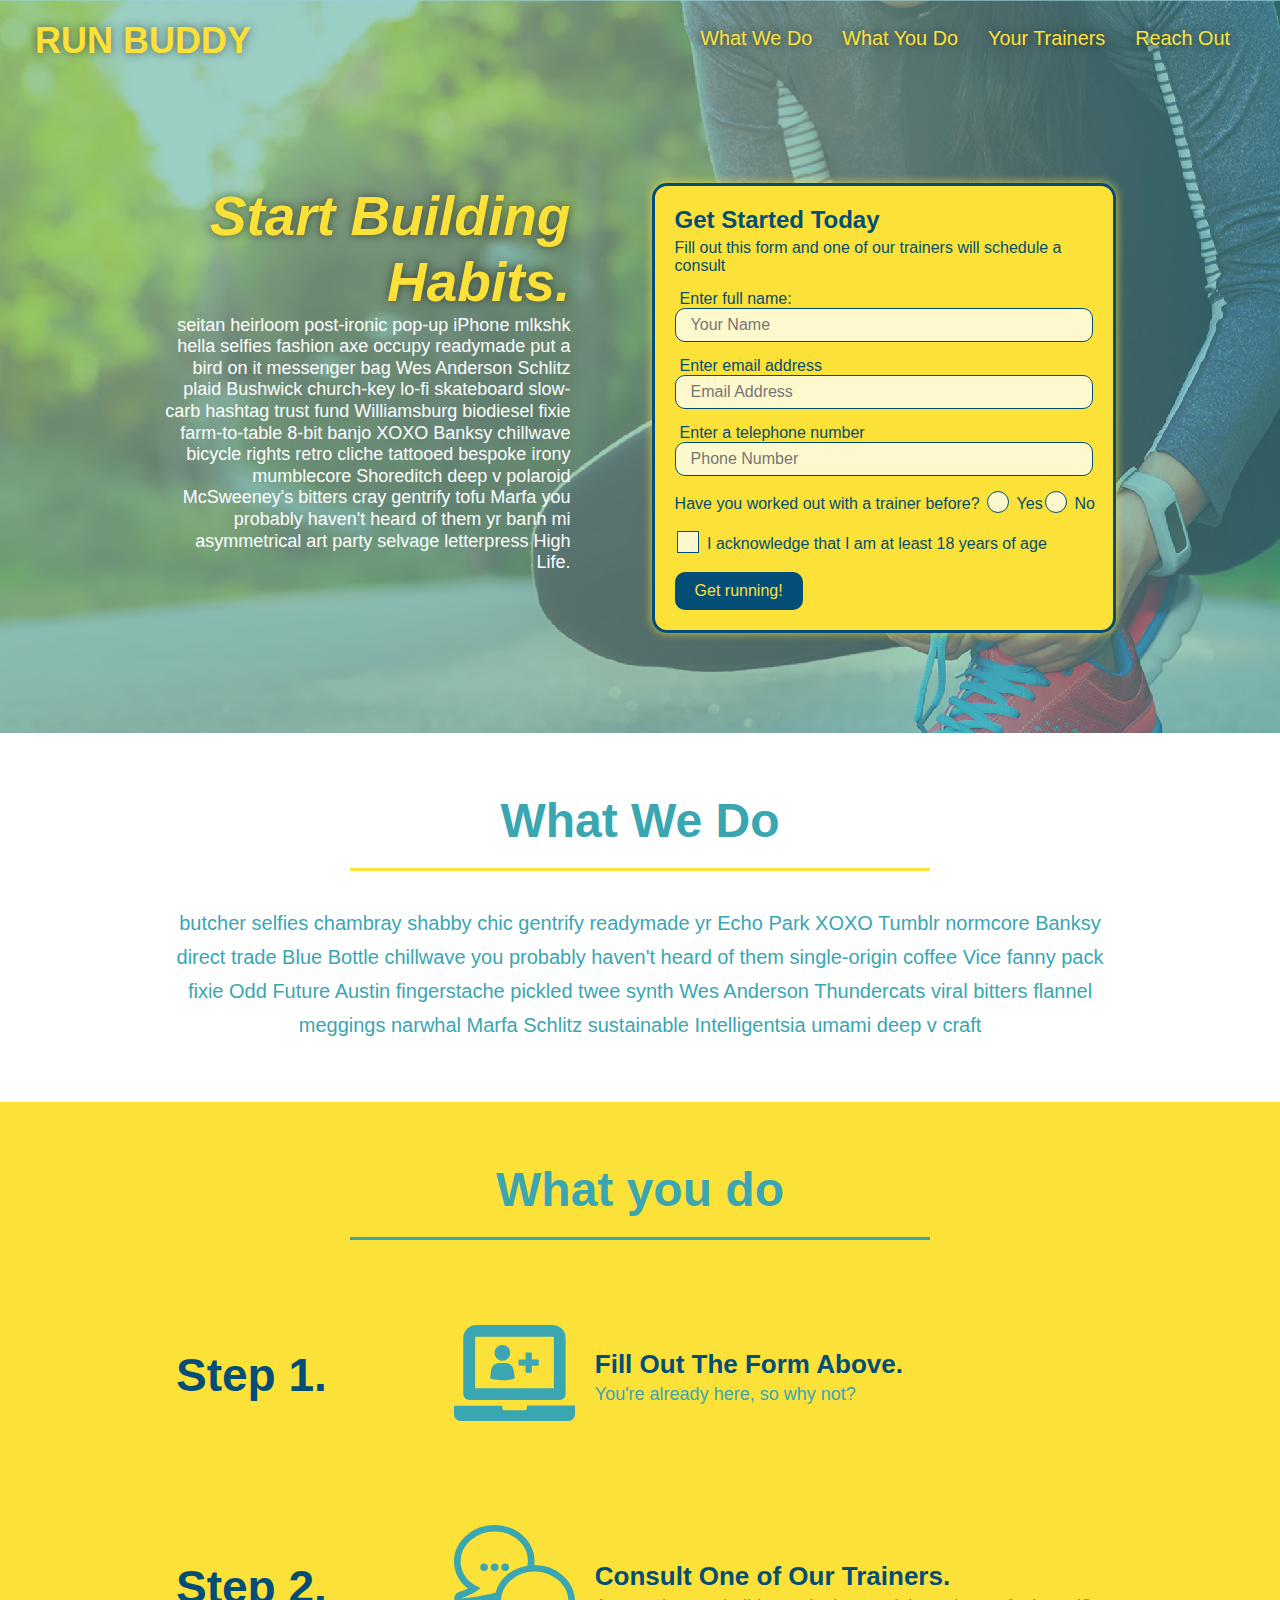
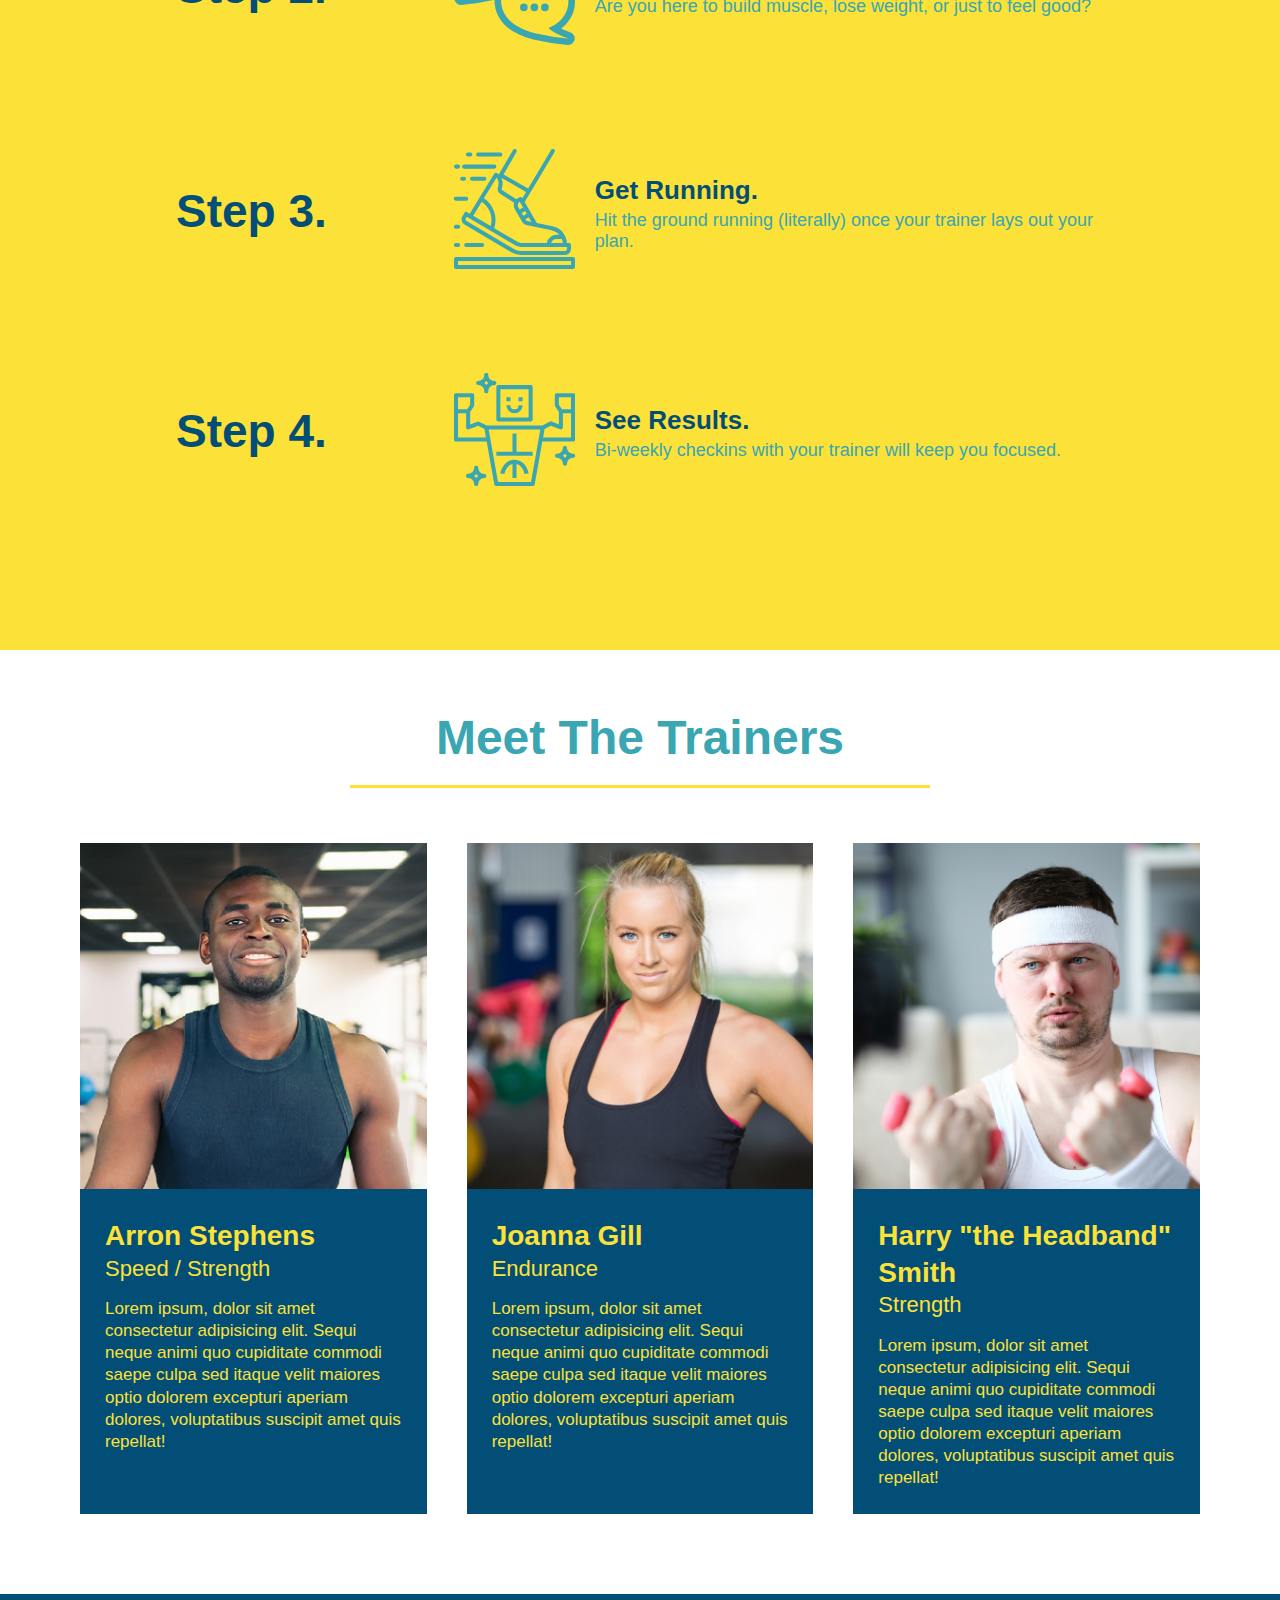
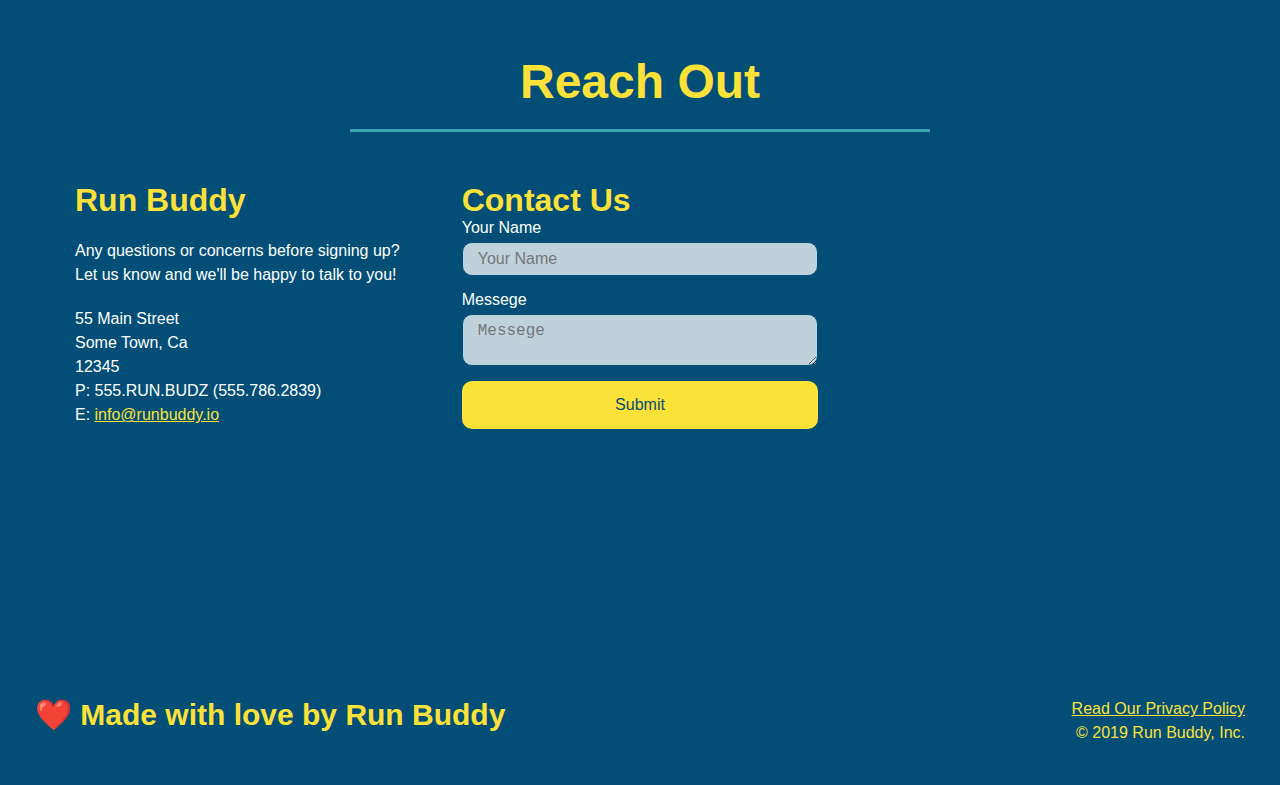
<file: index.html>
<!DOCTYPE html>
<html lang="en">
    <head>
      <meta name="viewport" content="width=device-width" initial-scale="1.0"/>
        <link rel="stylesheet" href="./assets/css/style.css" />
          <meta charset="UTF-8"/>
          <title>Run Buddy</title>
    </head>
    <body>
        <!--navigation-->
        <header>
           <h1>
               <a href="/">RUN BUDDY</a>
          </h1>
           <nav>
               <!--Unordered list element-->
             <ul>
               <!--List item element-->
               <li>
                   <!--anchor element-->
                   <a href="#what-we-do">What We Do</a>
               </li>
               <li>
                   <a href="#what-you-do">What You Do</a>
               </li>
               <li>
                   <a href="#your-trainers">Your Trainers</a>
               </li>
               <li>
                   <a href="#reach-out">Reach Out</a>
               </li>
            </ul>
           </nav>
        </header>

        <!--hero/jumbotron-->
        
        <section class="hero">

           <div class="hero-cta">
             <h2>Start Building Habits.</h2>
             <p>
              seitan heirloom post-ironic pop-up iPhone mlkshk hella selfies fashion axe occupy readymade put a bird on it messenger bag Wes Anderson Schlitz plaid Bushwick church-key lo-fi skateboard slow-carb hashtag trust fund Williamsburg biodiesel fixie farm-to-table 8-bit banjo XOXO Banksy chillwave bicycle rights retro cliche tattooed bespoke irony mumblecore Shoreditch deep v polaroid McSweeney's bitters cray gentrify tofu Marfa you probably haven't heard of them yr banh mi asymmetrical art party selvage letterpress High Life.
             </p>
           </div>

            <div class="hero-form">
                <h3>Get Started Today</h3>
                <p>Fill out this form and one of our trainers will schedule a consult</p>
           <!-- Add form element -->
            <form>
              <label for="name">Enter full name:</label>
              <input type="text" placeholder="Your Name" name="name" id="name" class="form-input">
              <label for="email">Enter email address</label>
              <input type="email" placeholder="Email Address" email="email" id="email" class="form-input">
              <label for="phone">Enter a telephone number</label>
              <input type="tel" placeholder="Phone Number" phone="phone" id="phone" class="form-input">
              <p>
                  Have you worked out with a trainer before?
                    <span class="radio-wrapper">
                      <input type="radio" name="trainer-confirm" id="trainer-yes"/>
                      <label for="trainer-yes">Yes</label>
                    </span>
                    <span class="radio-wrapper">
                      <input type="radio" name="trainer-confirm" id="trainer-no"/>
                      <label for="trainer-no">No</label>
                    </span>
              </p>
              <p>
                <span class="checkbox-wrapper">
                  
                  <input type="checkbox" name="age-confirm" id="checkbox"/>
                  <label for="checkbox">
                    I acknowledge that I am at least 18 years of age
                  </label>
                </span>
              </p>
              <button type="submit">
                  Get running!
              </button>
            </form>
           </div>
        </section>
        <!--end hero-->

        <!-- "what we do" section-->
        <section id="what-we-do" class="intro">
          
          <div class="flex-row">
           <h2 class="section-title primary-border">What We Do</h2>
         </div>

         <div class="flex-row">
           <p>
            butcher selfies chambray shabby chic gentrify readymade yr Echo Park XOXO Tumblr normcore Banksy direct trade Blue Bottle chillwave you probably haven't heard of them single-origin coffee Vice fanny pack fixie Odd Future Austin fingerstache pickled twee synth Wes Anderson Thundercats viral bitters flannel meggings narwhal Marfa Schlitz sustainable Intelligentsia umami deep v craft
           </p>
          </div>

        </section>

        <!--"what you do"-->
        <section id="what-you-do" class="steps">

          <div class="flex-row">
            <h2 class="section-title secondary-border">What you do</h2>
          </div>

            <div class="step"> 
               <h3>Step 1. </h3>
               <div class="step-info">
                 <div class="step-img">
                    <img src="./assets/css/images/step-1.svg" alt="" />
                 </div>
                 <div class="step-text">
                    <h4> Fill Out The Form Above.</h4>
                    <p>You're already here, so why not?</p>
                  </div>
               </div>  
            </div>

            <div class="step">
                <h3>Step 2. </h3>
                <div class="step-info">
                  <div class="step-img">
                    <img src="./assets/css/images/step-2.svg" alt=""/>
                  </div>  
                  <div class="step-text">
                    <h4>Consult One of Our Trainers.</h4>
                    <p>Are you here to build muscle, lose weight, or just to feel good?</p>
                  </div>  
                </div>  
            </div>

            <div class="step">      
                <h3>Step 3. </h3>
                <div class="step-info">
                  <div class="step-img">
                    <img src="./assets/css/images/step-3.svg" alt=""/>
                  </div>  
                  <div class="step-text">
                      <h4>Get Running.</h4>
                      <p>Hit the ground running (literally) once your trainer lays out your plan.</p>
                  </div>   
                </div>   
            </div>

            <div class="step">
                <h3>Step 4. </h3>
                <div class="step-info">
                  <div class="step-img">
                    <img src="./assets/css/images/step-4.svg" alt="">
                  </div> 
                  <div class="step-text">
                      <h4>See Results.</h4>
                      <p>Bi-weekly checkins with your trainer will keep you focused.</p>
                  </div>  
                </div>    
            </div>
        </section>

        <!--"meet the trainers"-->

        <!--first trainer-->
        <section id="your-trainers" >

         <div class="flex-row">
            <h2 class="section-title primary-border">Meet The Trainers</h2>
         </div>
        <div class="trainers">
            <article class="trainer">
                <img src="./assets/css/images/trainer-1.jpg" alt="Arron Stephens in his workout clothes, ready to pump iron"/>
                <div class="trainer-bio">
                   <h3 class="trainer-name">Arron Stephens</h3>
                   <h4 class="trainer-role">Speed / Strength</h4>
                   <p>
                    Lorem ipsum, dolor sit amet consectetur adipisicing elit. Sequi neque animi quo cupiditate commodi saepe culpa sed
                    itaque velit maiores optio dolorem excepturi aperiam dolores, voluptatibus suscipit amet quis repellat!
                   </p>
                </div>
            </article>

            <!--second trainer-->
            <article class="trainer">
              <img src="./assets/css/images/trainer-2.jpg" alt="Joanna Gill cooling off after a workout" />
                <div class="trainer-bio ">
                  <h3 class="trainer-name">Joanna Gill</h3>
                  <h4 class="trainer-role">Endurance</h4>
                  <p>
                    Lorem ipsum, dolor sit amet consectetur adipisicing elit. Sequi neque animi quo cupiditate commodi saepe culpa sed
                    itaque velit maiores optio dolorem excepturi aperiam dolores, voluptatibus suscipit amet quis repellat!
                  </p>
                </div>
                
              </article>
              
              <!-- third trainer bio -->
              <article class="trainer">
                <img src="./assets/css/images/trainer-3.jpg" alt="Harry Smith wearing a headband and lifting comically small pink weights" />
                <div class="trainer-bio">
                  <h3 class="trainer-name">Harry "the Headband" Smith</h3>
                  <h4 class="trainer-role">Strength</h4>
                  <p>
                    Lorem ipsum, dolor sit amet consectetur adipisicing elit. Sequi neque animi quo cupiditate commodi saepe culpa sed
                    itaque velit maiores optio dolorem excepturi aperiam dolores, voluptatibus suscipit amet quis repellat!
                  </p>
                </div>
              </article>
         </div>    
        </section>

        <!--"reach out"-->
        <section id="reach-out" class="contact">

    
          <div class="flex-row">
            <h2 class="section-title secondary-border">
              Reach Out
            </h2>
          </div>

          <div class="contact-info">
            <div>
                <h3>Run Buddy</h3>
                <p>
                  Any questions or concerns before signing up? 
                  <br />
                  Let us know and we'll be happy to talk to you!
                </p>
                
                <address>
                  55 Main Street <br/>
                  Some Town, Ca <br/>
                  12345<br/>
                  P: 555.RUN.BUDZ (555.786.2839)<br/>
                  E: <a href="mailto:info@runbuddy.io">info@runbuddy.io</a>
                </address>
            </div>
            
            
              <div class="contact-form">
                <h3>Contact Us</h3>
                <form>
                  <label for="contact-name">Your Name</label>
                  <input type="text" id="contact-name" placeholder="Your Name"/>

                  <label for="contact-message">Messege</label>
                  <textarea id="contact-message" placeholder="Messege"></textarea>

                  <button type="submit">Submit</button>
                </form>
              </div>
              
                 <iframe src="https://www.google.com/maps/embed?pb=!1m18!1m12!1m3!1d2977.586533950038!2d-87.72953384953897!3d41.72944007913231!2m3!1f0!2f0!3f0!3m2!1i1024!2i768!4f13.1!3m3!1m2!1s0x880e3a9ae5f31e8f%3A0x6bc4204a7c9e4198!2sS%20Main%20St%2C%20Hometown%2C%20IL%2060456!5e0!3m2!1sen!2sus!4v1646003477146!5m2!1sen!2sus" 
                 frameborder="0" style="border: 0" allowfullscreen>
                 </iframe>
              
                 
               
        
          </div>
        </section>

        <!--footer-->
        <footer>
            <h2> ❤️ Made with love by Run Buddy</h2>
              <div>
                <a href="./privacy-policy.html">Read Our Privacy Policy</a><br />
                &copy; 2019 Run Buddy, Inc.
              </div>
        </footer>

    
    </body>
</html>
</file>
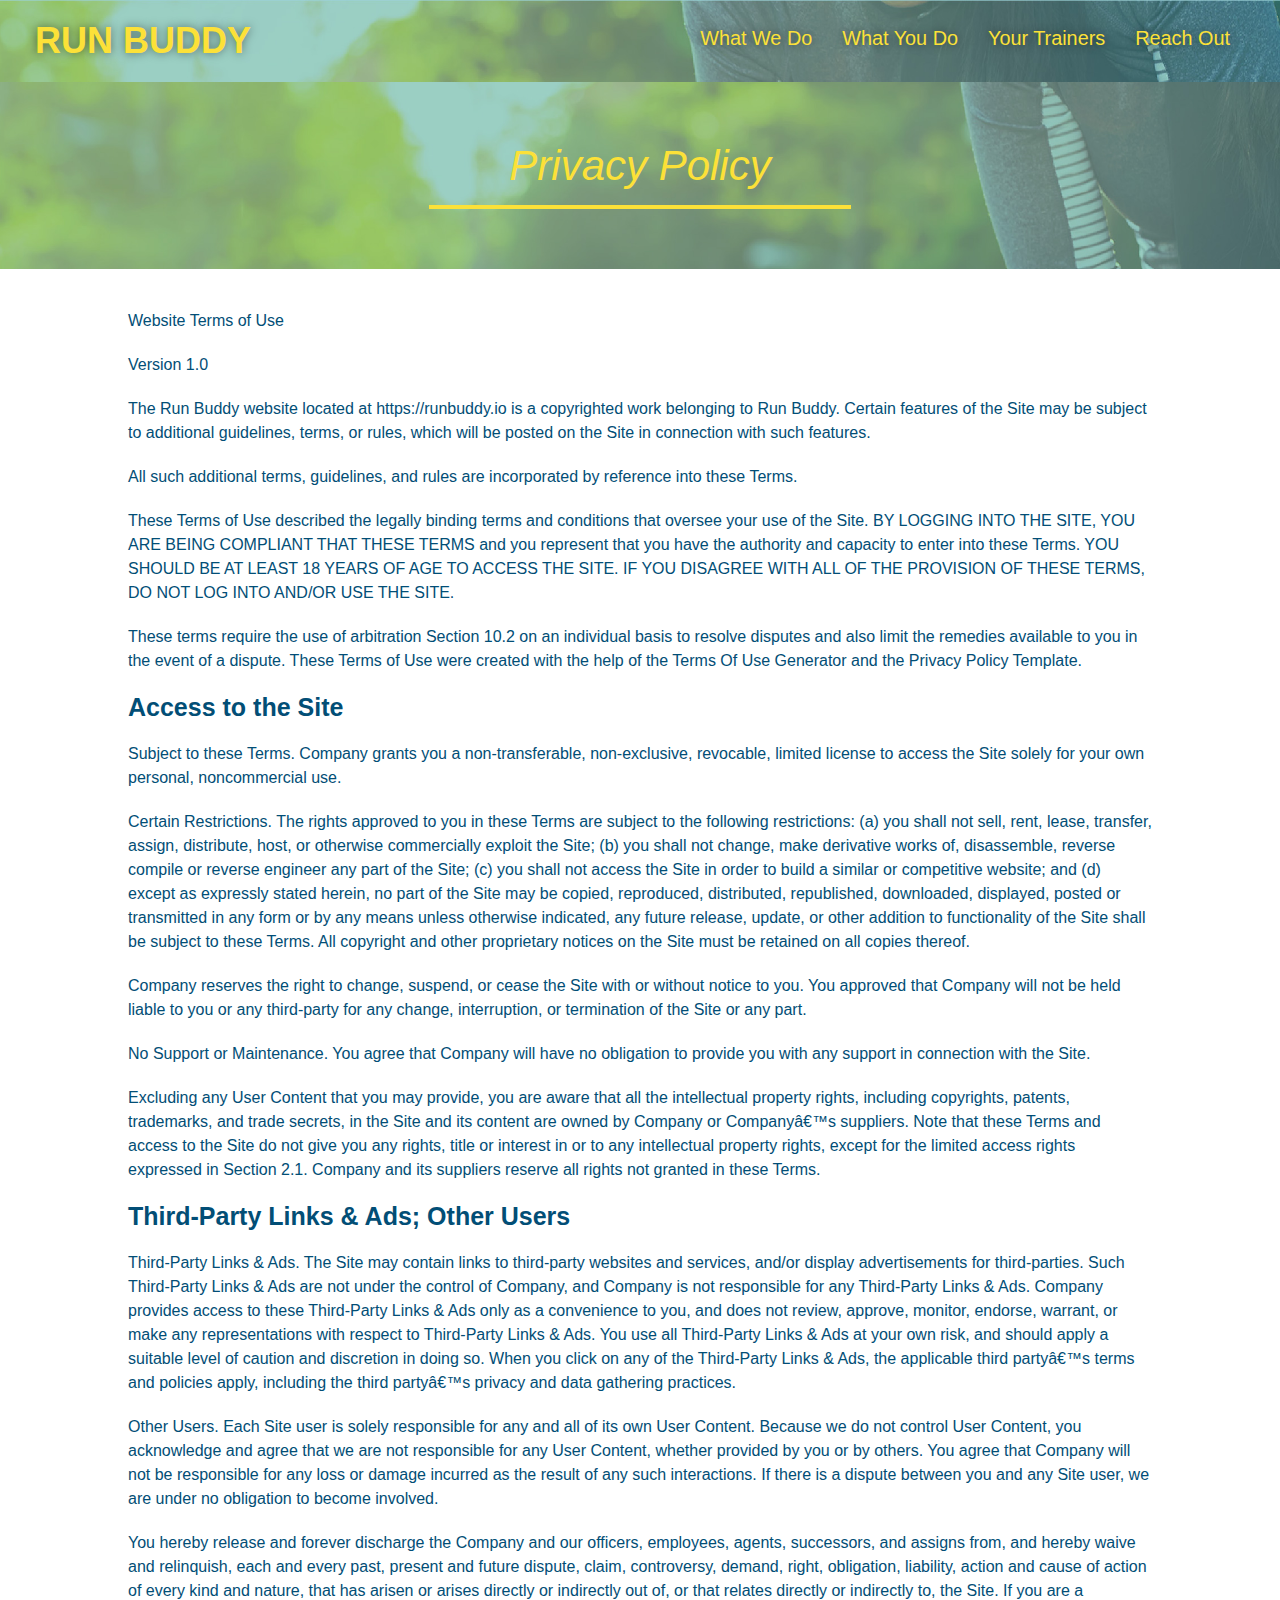
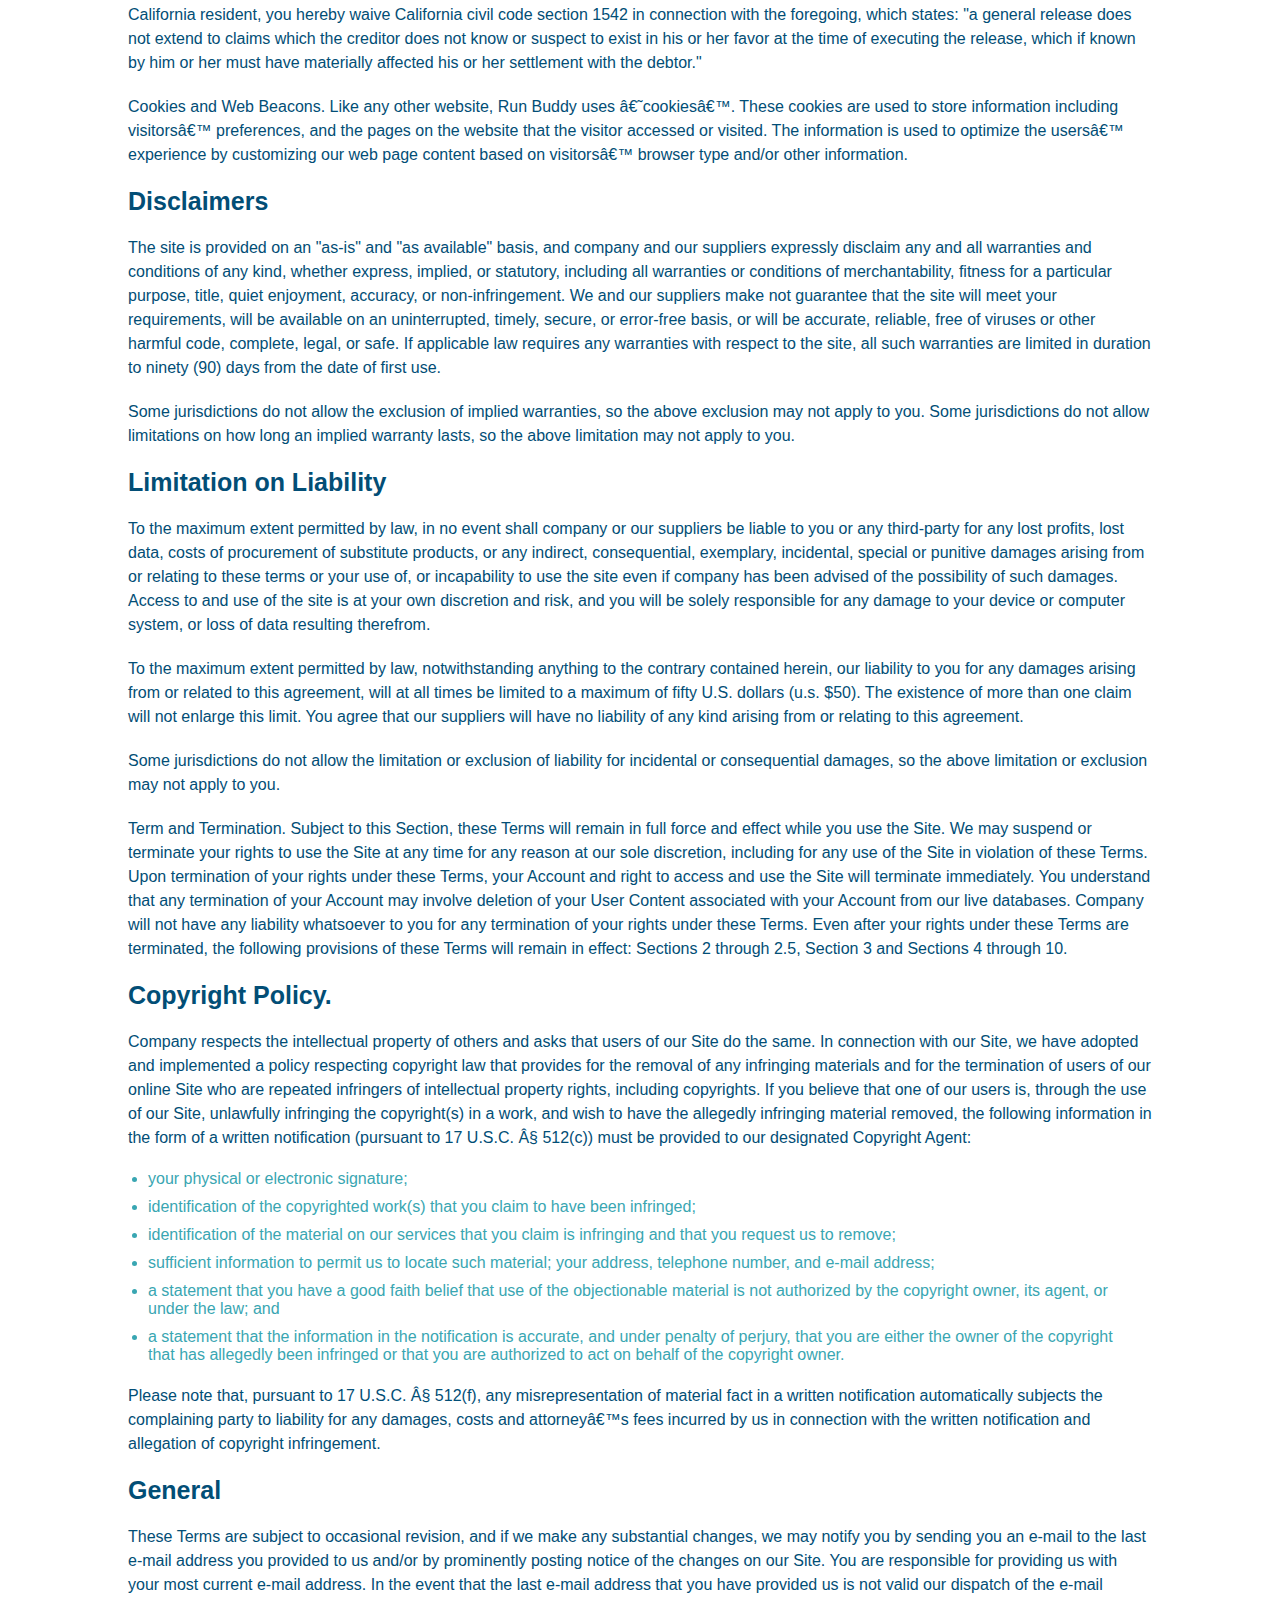
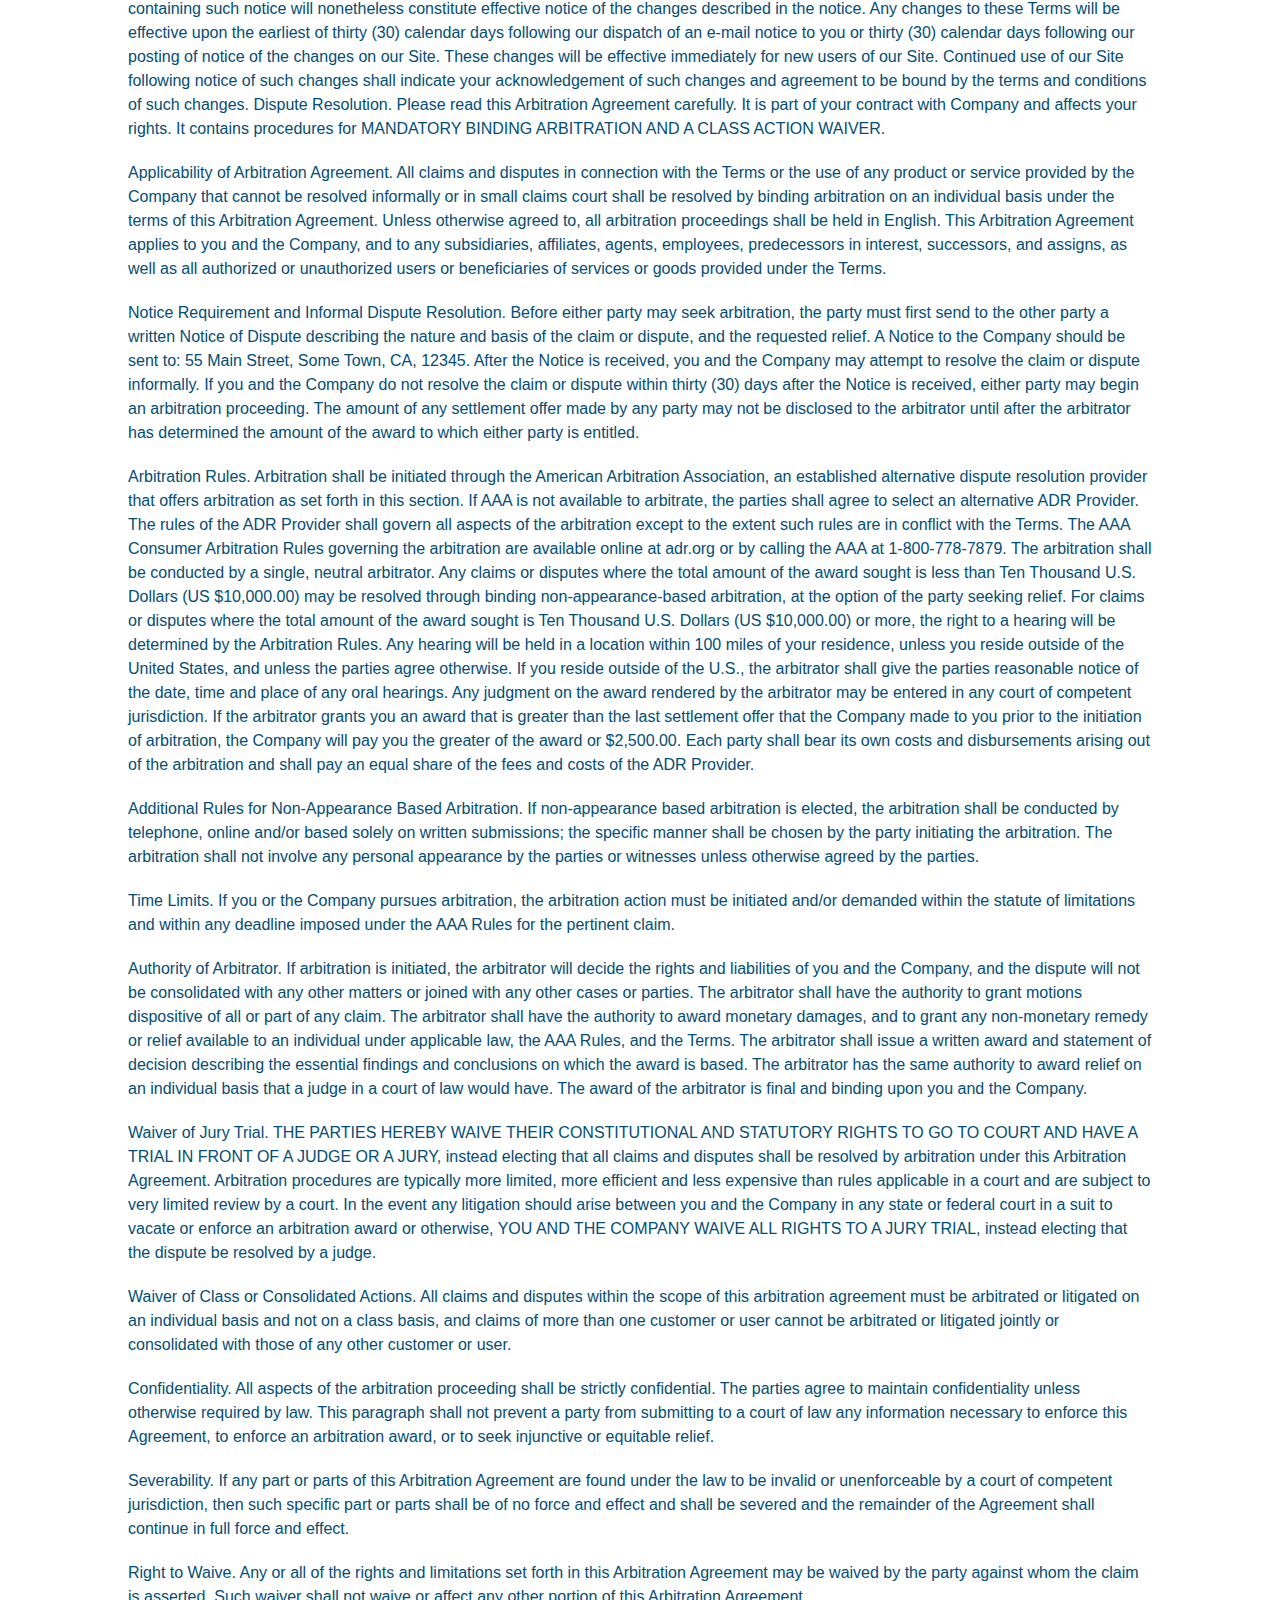
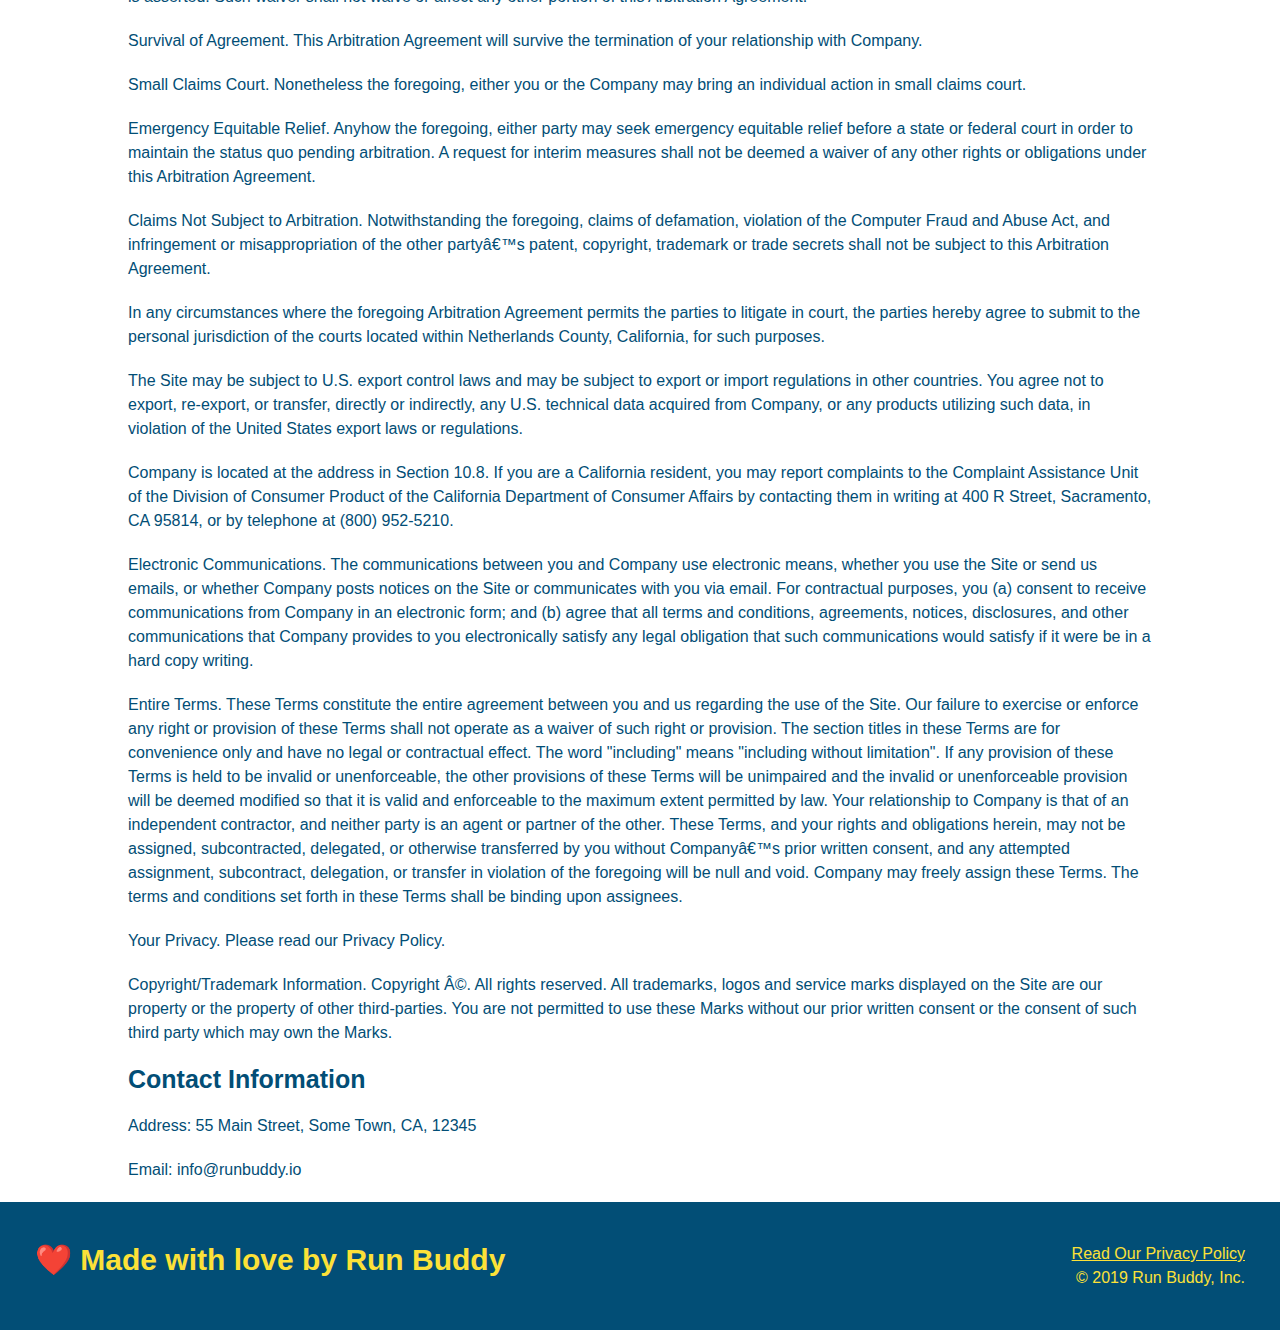
<file: privacy-policy.html>
<!DOCTYPE html>
<html lang="en">
    <head>
      <meta name="viewport" content="width=device-width" initial-scale="1.0" charset="UTF-8"/>
        <link rel="stylesheet" href="./assets/css/style.css"/>
        <link rel="stylesheet" href="./assets/css/secondary-styles.css"/>
        <title>Privacy Policy - Run Buddy</title>
    </head>
    <body>
        <header>
            <h1>
                <a href="/">RUN BUDDY</a>
           </h1>
            <nav>
                <!--Unordered list element-->
              <ul>
                <!--List item element-->
                <li>
                    <!--anchor element-->
                    <a href="./index.html#what-we-do">What We Do</a>
                </li>
                <li>
                    <a href="./index.html#what-you-do">What You Do</a>
                </li>
                <li>
                    <a href="./index.html#your-trainers">Your Trainers</a>
                </li>
                <li>
                    <a href="./index.html#reach-out">Reach Out</a>
                </li>
             </ul>
            </nav>
         </header>
         <section class="hero">
             <h2 class="page-title">
                 Privacy Policy
             </h2>
         </section>
         <article class="secondary-content">
            <p>
                Website Terms of Use
              </p>
        
              <p>
                Version 1.0
              </p>
        
              <p>
                The Run Buddy website located at https://runbuddy.io is a copyrighted work belonging to Run Buddy. Certain
                features of the Site may be subject to additional guidelines, terms, or rules, which will be posted on the Site
                in connection with such features.
              </p>
        
              <p>
                All such additional terms, guidelines, and rules are incorporated by reference into these Terms.
              </p>
        
              <p>
                These Terms of Use described the legally binding terms and conditions that oversee your use of the Site. BY
                LOGGING INTO THE SITE, YOU ARE BEING COMPLIANT THAT THESE TERMS and you represent that you have the authority
                and capacity to enter into these Terms. YOU SHOULD BE AT LEAST 18 YEARS OF AGE TO ACCESS THE SITE. IF YOU
                DISAGREE WITH ALL OF THE PROVISION OF THESE TERMS, DO NOT LOG INTO AND/OR USE THE SITE.
              </p>
        
              <p>
                These terms require the use of arbitration Section 10.2 on an individual basis to resolve disputes and also
                limit the remedies available to you in the event of a dispute. These Terms of Use were created with the help of
                the Terms Of Use Generator and the Privacy Policy Template.
              </p>
        
              <h3>
                Access to the Site
              </h3>
        
              <p>
                Subject to these Terms. Company grants you a non-transferable, non-exclusive, revocable, limited license to
                access the Site solely for your own personal, noncommercial use.
              </p>
        
              <p>
                Certain Restrictions. The rights approved to you in these Terms are subject to the following restrictions: (a)
                you shall not sell, rent, lease, transfer, assign, distribute, host, or otherwise commercially exploit the Site;
                (b) you shall not change, make derivative works of, disassemble, reverse compile or reverse engineer any part of
                the Site; (c) you shall not access the Site in order to build a similar or competitive website; and (d) except
                as expressly stated herein, no part of the Site may be copied, reproduced, distributed, republished, downloaded,
                displayed, posted or transmitted in any form or by any means unless otherwise indicated, any future release,
                update, or other addition to functionality of the Site shall be subject to these Terms. All copyright and other
                proprietary notices on the Site must be retained on all copies thereof.
              </p>
        
              <p>
                Company reserves the right to change, suspend, or cease the Site with or without notice to you. You approved
                that Company will not be held liable to you or any third-party for any change, interruption, or termination of
                the Site or any part.
              </p>
        
              <p>
                No Support or Maintenance. You agree that Company will have no obligation to provide you with any support in
                connection with the Site.
              </p>
        
              <p>
                Excluding any User Content that you may provide, you are aware that all the intellectual property rights,
                including copyrights, patents, trademarks, and trade secrets, in the Site and its content are owned by Company
                or Companyâ€™s suppliers. Note that these Terms and access to the Site do not give you any rights, title or
                interest in or to any intellectual property rights, except for the limited access rights expressed in Section
                2.1. Company and its suppliers reserve all rights not granted in these Terms.
              </p>
        
              <h3>
                Third-Party Links & Ads; Other Users
              </h3>
        
              <p>
                Third-Party Links & Ads. The Site may contain links to third-party websites and services, and/or display
                advertisements for third-parties. Such Third-Party Links & Ads are not under the control of Company, and Company
                is not responsible for any Third-Party Links & Ads. Company provides access to these Third-Party Links & Ads
                only as a convenience to you, and does not review, approve, monitor, endorse, warrant, or make any
                representations with respect to Third-Party Links & Ads. You use all Third-Party Links & Ads at your own risk,
                and should apply a suitable level of caution and discretion in doing so. When you click on any of the
                Third-Party Links & Ads, the applicable third partyâ€™s terms and policies apply, including the third partyâ€™s
                privacy and data gathering practices.
              </p>
        
              <p>
                Other Users. Each Site user is solely responsible for any and all of its own User Content. Because we do not
                control User Content, you acknowledge and agree that we are not responsible for any User Content, whether
                provided by you or by others. You agree that Company will not be responsible for any loss or damage incurred as
                the result of any such interactions. If there is a dispute between you and any Site user, we are under no
                obligation to become involved.
              </p>
        
              <p>
                You hereby release and forever discharge the Company and our officers, employees, agents, successors, and
                assigns from, and hereby waive and relinquish, each and every past, present and future dispute, claim,
                controversy, demand, right, obligation, liability, action and cause of action of every kind and nature, that has
                arisen or arises directly or indirectly out of, or that relates directly or indirectly to, the Site. If you are
                a California resident, you hereby waive California civil code section 1542 in connection with the foregoing,
                which states: "a general release does not extend to claims which the creditor does not know or suspect to exist
                in his or her favor at the time of executing the release, which if known by him or her must have materially
                affected his or her settlement with the debtor."
              </p>
        
              <p>
                Cookies and Web Beacons. Like any other website, Run Buddy uses â€˜cookiesâ€™. These cookies are used to store
                information including visitorsâ€™ preferences, and the pages on the website that the visitor accessed or visited.
                The information is used to optimize the usersâ€™ experience by customizing our web page content based on visitorsâ€™
                browser type and/or other information.
              </p>
        
              <h3>
                Disclaimers
              </h3>
        
              <p>
                The site is provided on an "as-is" and "as available" basis, and company and our suppliers expressly disclaim
                any and all warranties and conditions of any kind, whether express, implied, or statutory, including all
                warranties or conditions of merchantability, fitness for a particular purpose, title, quiet enjoyment, accuracy,
                or non-infringement. We and our suppliers make not guarantee that the site will meet your requirements, will be
                available on an uninterrupted, timely, secure, or error-free basis, or will be accurate, reliable, free of
                viruses or other harmful code, complete, legal, or safe. If applicable law requires any warranties with respect
                to the site, all such warranties are limited in duration to ninety (90) days from the date of first use.
              </p>
        
              <p>
                Some jurisdictions do not allow the exclusion of implied warranties, so the above exclusion may not apply to
                you. Some jurisdictions do not allow limitations on how long an implied warranty lasts, so the above limitation
                may not apply to you.
              </p>
        
              <h3>
                Limitation on Liability
              </h3>
        
              <p>
                To the maximum extent permitted by law, in no event shall company or our suppliers be liable to you or any
                third-party for any lost profits, lost data, costs of procurement of substitute products, or any indirect,
                consequential, exemplary, incidental, special or punitive damages arising from or relating to these terms or
                your use of, or incapability to use the site even if company has been advised of the possibility of such
                damages. Access to and use of the site is at your own discretion and risk, and you will be solely responsible
                for any damage to your device or computer system, or loss of data resulting therefrom.
              </p>
        
              <p>
                To the maximum extent permitted by law, notwithstanding anything to the contrary contained herein, our liability
                to you for any damages arising from or related to this agreement, will at all times be limited to a maximum of
                fifty U.S. dollars (u.s. $50). The existence of more than one claim will not enlarge this limit. You agree that
                our suppliers will have no liability of any kind arising from or relating to this agreement.
              </p>
        
              <p>
                Some jurisdictions do not allow the limitation or exclusion of liability for incidental or consequential
                damages, so the above limitation or exclusion may not apply to you.
              </p>
        
              <p>
                Term and Termination. Subject to this Section, these Terms will remain in full force and effect while you use
                the Site. We may suspend or terminate your rights to use the Site at any time for any reason at our sole
                discretion, including for any use of the Site in violation of these Terms. Upon termination of your rights under
                these Terms, your Account and right to access and use the Site will terminate immediately. You understand that
                any termination of your Account may involve deletion of your User Content associated with your Account from our
                live databases. Company will not have any liability whatsoever to you for any termination of your rights under
                these Terms. Even after your rights under these Terms are terminated, the following provisions of these Terms
                will remain in effect: Sections 2 through 2.5, Section 3 and Sections 4 through 10.
              </p>
        
              <h3>
                Copyright Policy.
              </h3>
        
              <p>
                Company respects the intellectual property of others and asks that users of our Site do the same. In connection
                with our Site, we have adopted and implemented a policy respecting copyright law that provides for the removal
                of any infringing materials and for the termination of users of our online Site who are repeated infringers of
                intellectual property rights, including copyrights. If you believe that one of our users is, through the use of
                our Site, unlawfully infringing the copyright(s) in a work, and wish to have the allegedly infringing material
                removed, the following information in the form of a written notification (pursuant to 17 U.S.C. Â§ 512(c)) must
                be provided to our designated Copyright Agent:
              </p>
        
              <ul>
                <li>
                  your physical or electronic signature;
                </li>
                <li>
                  identification of the copyrighted work(s) that you claim to have been infringed;
                </li>
                <li>
                  identification of the material on our services that you claim is infringing and that you request us to remove;
                </li>
                <li>
                  sufficient information to permit us to locate such material; your address, telephone number, and e-mail
                  address;
                </li>
                <li>
                  a statement that you have a good faith belief that use of the objectionable material is not authorized by the
                  copyright owner, its agent, or under the law; and
                </li>
                <li>
                  a statement that the information in the notification is accurate, and under penalty of perjury, that you are
                  either the owner of the copyright that has allegedly been infringed or that you are authorized to act on
                  behalf of the copyright owner.
                </li>
              </ul>
        
              <p>
                Please note that, pursuant to 17 U.S.C. Â§ 512(f), any misrepresentation of material fact in a written
                notification automatically subjects the complaining party to liability for any damages, costs and attorneyâ€™s
                fees incurred by us in connection with the written notification and allegation of copyright infringement.
              </p>
        
              <h3>
                General
              </h3>
        
              <p>
                These Terms are subject to occasional revision, and if we make any substantial changes, we may notify you by
                sending you an e-mail to the last e-mail address you provided to us and/or by prominently posting notice of the
                changes on our Site. You are responsible for providing us with your most current e-mail address. In the event
                that the last e-mail address that you have provided us is not valid our dispatch of the e-mail containing such
                notice will nonetheless constitute effective notice of the changes described in the notice. Any changes to these
                Terms will be effective upon the earliest of thirty (30) calendar days following our dispatch of an e-mail
                notice to you or thirty (30) calendar days following our posting of notice of the changes on our Site. These
                changes will be effective immediately for new users of our Site. Continued use of our Site following notice of
                such changes shall indicate your acknowledgement of such changes and agreement to be bound by the terms and
                conditions of such changes. Dispute Resolution. Please read this Arbitration Agreement carefully. It is part of
                your contract with Company and affects your rights. It contains procedures for MANDATORY BINDING ARBITRATION AND
                A CLASS ACTION WAIVER.
              </p>
        
              <p>
                Applicability of Arbitration Agreement. All claims and disputes in connection with the Terms or the use of any
                product or service provided by the Company that cannot be resolved informally or in small claims court shall be
                resolved by binding arbitration on an individual basis under the terms of this Arbitration Agreement. Unless
                otherwise agreed to, all arbitration proceedings shall be held in English. This Arbitration Agreement applies to
                you and the Company, and to any subsidiaries, affiliates, agents, employees, predecessors in interest,
                successors, and assigns, as well as all authorized or unauthorized users or beneficiaries of services or goods
                provided under the Terms.
              </p>
        
              <p>
                Notice Requirement and Informal Dispute Resolution. Before either party may seek arbitration, the party must
                first send to the other party a written Notice of Dispute describing the nature and basis of the claim or
                dispute, and the requested relief. A Notice to the Company should be sent to: 55 Main Street, Some Town, CA,
                12345. After the Notice is received, you and the Company may attempt to resolve the claim or dispute informally.
                If you and the Company do not resolve the claim or dispute within thirty (30) days after the Notice is received,
                either party may begin an arbitration proceeding. The amount of any settlement offer made by any party may not
                be disclosed to the arbitrator until after the arbitrator has determined the amount of the award to which either
                party is entitled.
              </p>
        
              <p>
                Arbitration Rules. Arbitration shall be initiated through the American Arbitration Association, an established
                alternative dispute resolution provider that offers arbitration as set forth in this section. If AAA is not
                available to arbitrate, the parties shall agree to select an alternative ADR Provider. The rules of the ADR
                Provider shall govern all aspects of the arbitration except to the extent such rules are in conflict with the
                Terms. The AAA Consumer Arbitration Rules governing the arbitration are available online at adr.org or by
                calling the AAA at 1-800-778-7879. The arbitration shall be conducted by a single, neutral arbitrator. Any
                claims or disputes where the total amount of the award sought is less than Ten Thousand U.S. Dollars (US
                $10,000.00) may be resolved through binding non-appearance-based arbitration, at the option of the party seeking
                relief. For claims or disputes where the total amount of the award sought is Ten Thousand U.S. Dollars (US
                $10,000.00) or more, the right to a hearing will be determined by the Arbitration Rules. Any hearing will be
                held in a location within 100 miles of your residence, unless you reside outside of the United States, and
                unless the parties agree otherwise. If you reside outside of the U.S., the arbitrator shall give the parties
                reasonable notice of the date, time and place of any oral hearings. Any judgment on the award rendered by the
                arbitrator may be entered in any court of competent jurisdiction. If the arbitrator grants you an award that is
                greater than the last settlement offer that the Company made to you prior to the initiation of arbitration, the
                Company will pay you the greater of the award or $2,500.00. Each party shall bear its own costs and
                disbursements arising out of the arbitration and shall pay an equal share of the fees and costs of the ADR
                Provider.
              </p>
        
              <p>
                Additional Rules for Non-Appearance Based Arbitration. If non-appearance based arbitration is elected, the
                arbitration shall be conducted by telephone, online and/or based solely on written submissions; the specific
                manner shall be chosen by the party initiating the arbitration. The arbitration shall not involve any personal
                appearance by the parties or witnesses unless otherwise agreed by the parties.
              </p>
        
              <p>
                Time Limits. If you or the Company pursues arbitration, the arbitration action must be initiated and/or demanded
                within the statute of limitations and within any deadline imposed under the AAA Rules for the pertinent claim.
              </p>
        
              <p>
                Authority of Arbitrator. If arbitration is initiated, the arbitrator will decide the rights and liabilities of
                you and the Company, and the dispute will not be consolidated with any other matters or joined with any other
                cases or parties. The arbitrator shall have the authority to grant motions dispositive of all or part of any
                claim. The arbitrator shall have the authority to award monetary damages, and to grant any non-monetary remedy
                or relief available to an individual under applicable law, the AAA Rules, and the Terms. The arbitrator shall
                issue a written award and statement of decision describing the essential findings and conclusions on which the
                award is based. The arbitrator has the same authority to award relief on an individual basis that a judge in a
                court of law would have. The award of the arbitrator is final and binding upon you and the Company.
              </p>
        
              <p>
                Waiver of Jury Trial. THE PARTIES HEREBY WAIVE THEIR CONSTITUTIONAL AND STATUTORY RIGHTS TO GO TO COURT AND HAVE
                A TRIAL IN FRONT OF A JUDGE OR A JURY, instead electing that all claims and disputes shall be resolved by
                arbitration under this Arbitration Agreement. Arbitration procedures are typically more limited, more efficient
                and less expensive than rules applicable in a court and are subject to very limited review by a court. In the
                event any litigation should arise between you and the Company in any state or federal court in a suit to vacate
                or enforce an arbitration award or otherwise, YOU AND THE COMPANY WAIVE ALL RIGHTS TO A JURY TRIAL, instead
                electing that the dispute be resolved by a judge.
              </p>
        
              <p>
                Waiver of Class or Consolidated Actions. All claims and disputes within the scope of this arbitration agreement
                must be arbitrated or litigated on an individual basis and not on a class basis, and claims of more than one
                customer or user cannot be arbitrated or litigated jointly or consolidated with those of any other customer or
                user.
              </p>
        
              <p>
                Confidentiality. All aspects of the arbitration proceeding shall be strictly confidential. The parties agree to
                maintain confidentiality unless otherwise required by law. This paragraph shall not prevent a party from
                submitting to a court of law any information necessary to enforce this Agreement, to enforce an arbitration
                award, or to seek injunctive or equitable relief.
              </p>
        
              <p>
                Severability. If any part or parts of this Arbitration Agreement are found under the law to be invalid or
                unenforceable by a court of competent jurisdiction, then such specific part or parts shall be of no force and
                effect and shall be severed and the remainder of the Agreement shall continue in full force and effect.
              </p>
        
              <p>
                Right to Waive. Any or all of the rights and limitations set forth in this Arbitration Agreement may be waived
                by the party against whom the claim is asserted. Such waiver shall not waive or affect any other portion of this
                Arbitration Agreement.
              </p>
        
              <p>
                Survival of Agreement. This Arbitration Agreement will survive the termination of your relationship with
                Company.
              </p>
        
              <p>
                Small Claims Court. Nonetheless the foregoing, either you or the Company may bring an individual action in small
                claims court.
              </p>
        
              <p>
                Emergency Equitable Relief. Anyhow the foregoing, either party may seek emergency equitable relief before a
                state or federal court in order to maintain the status quo pending arbitration. A request for interim measures
                shall not be deemed a waiver of any other rights or obligations under this Arbitration Agreement.
              </p>
        
              <p>
                Claims Not Subject to Arbitration. Notwithstanding the foregoing, claims of defamation, violation of the
                Computer Fraud and Abuse Act, and infringement or misappropriation of the other partyâ€™s patent, copyright,
                trademark or trade secrets shall not be subject to this Arbitration Agreement.
              </p>
        
              <p>
                In any circumstances where the foregoing Arbitration Agreement permits the parties to litigate in court, the
                parties hereby agree to submit to the personal jurisdiction of the courts located within Netherlands County,
                California, for such purposes.
              </p>
        
              <p>
                The Site may be subject to U.S. export control laws and may be subject to export or import regulations in other
                countries. You agree not to export, re-export, or transfer, directly or indirectly, any U.S. technical data
                acquired from Company, or any products utilizing such data, in violation of the United States export laws or
                regulations.
              </p>
        
              <p>
                Company is located at the address in Section 10.8. If you are a California resident, you may report complaints
                to the Complaint Assistance Unit of the Division of Consumer Product of the California Department of Consumer
                Affairs by contacting them in writing at 400 R Street, Sacramento, CA 95814, or by telephone at (800) 952-5210.
              </p>
        
              <p>
                Electronic Communications. The communications between you and Company use electronic means, whether you use the
                Site or send us emails, or whether Company posts notices on the Site or communicates with you via email. For
                contractual purposes, you (a) consent to receive communications from Company in an electronic form; and (b)
                agree that all terms and conditions, agreements, notices, disclosures, and other communications that Company
                provides to you electronically satisfy any legal obligation that such communications would satisfy if it were be
                in a hard copy writing.
              </p>
        
              <p>
                Entire Terms. These Terms constitute the entire agreement between you and us regarding the use of the Site. Our
                failure to exercise or enforce any right or provision of these Terms shall not operate as a waiver of such right
                or provision. The section titles in these Terms are for convenience only and have no legal or contractual
                effect. The word "including" means "including without limitation". If any provision of these Terms is held to be
                invalid or unenforceable, the other provisions of these Terms will be unimpaired and the invalid or
                unenforceable provision will be deemed modified so that it is valid and enforceable to the maximum extent
                permitted by law. Your relationship to Company is that of an independent contractor, and neither party is an
                agent or partner of the other. These Terms, and your rights and obligations herein, may not be assigned,
                subcontracted, delegated, or otherwise transferred by you without Companyâ€™s prior written consent, and any
                attempted assignment, subcontract, delegation, or transfer in violation of the foregoing will be null and void.
                Company may freely assign these Terms. The terms and conditions set forth in these Terms shall be binding upon
                assignees.
              </p>
        
              <p>
                Your Privacy. Please read our Privacy Policy.
              </p>
        
              <p>
                Copyright/Trademark Information. Copyright Â©. All rights reserved. All trademarks, logos and service marks
                displayed on the Site are our property or the property of other third-parties. You are not permitted to use
                these Marks without our prior written consent or the consent of such third party which may own the Marks.
              </p>
        
              <h3>
                Contact Information
              </h3>
        
              <p>
                Address: 55 Main Street, Some Town, CA, 12345
              </p>
        
              <p>
                Email: info@runbuddy.io
              </p>
        
         </article>

         <footer>
            <h2> ❤️ Made with love by Run Buddy</h2>
              <div>
                <a href="#">Read Our Privacy Policy</a><br />
                &copy; 2019 Run Buddy, Inc.
              </div>
        </footer>
    </body>
</html>
</file>
<file: assets/css/style.css>
* {
    margin: 0;
    padding: 0;
    box-sizing: border-box;
  }

  :root {
    --primary-color: #fce138;
    --secondary-color: #024e76;
    --tertiary-color: #39a6b2;
  }


     /* apply styles to <header> */
  header {
    padding: 20px 35px;
    background-color: var(--tertiary-color);
    display: flex;
    justify-content: space-between;
    flex-wrap: wrap;
    position: -webkit-sticky;
    position: sticky;
    top: 0;
    background-image: url("./images/hero-bg.jpg");
    background-size: cover;
    background-position: center;
    background-attachment: fixed;
    background-position: 80%;
    z-index: 9999;
  }

  header a {
    text-decoration: none;
    color: var(--primary-color);
  }

  header nav {
    margin: 7px 0;
  }

  header nav ul {
    display: flex;
    flex-wrap: wrap;
    justify-content: space-between;
    align-items: center;
    list-style: none;
  }

  header nav ul li a {
    padding: 10px 15px;
    font-weight: lighter;
    font-size: 1.55vw;
    text-shadow: 0 0 10px rgba(0, 0, 0,  0.5);
  }

  header nav ul li a:hover {
    background: var(--primary-color);
    color: var(--secondary-color);
    border-radius: 15px;
    text-shadow: none;
  }

  header h1 {
    font-weight: bold;
    font-size: 36px;
    color: var(--primary-color);
    margin: 0;
    text-shadow: 0 0 10px rgba(0, 0, 0,  0.5);
  }

  div h3 {
    margin: 0%;
    font-size: 30px;
  }

  body {
    /* more on this crazy alphanumerical value in a minute! */
    color: var(--tertiary-color);
    font-family: Helvetica, Arial, sans-serif;
  }

  footer {
    background: var(--secondary-color);
    width: 100%;
    padding: 40px 35px;
    display: flex;
    justify-content: space-between;
    flex-wrap: wrap;
  }

  footer h2 {
    
    color: var(--primary-color);
    font-size: 30px;
    margin: 0;
  }

  footer div {
    
    line-height: 1.5;
    text-align: right;
    color: var(--primary-color);
  }
  
  footer a {
    color:var(--primary-color);
  }
  

  /* Hero Style Start */
  .hero  {
    background-image: url("./images/hero-bg.jpg");
    background-size: cover;
    background-position: center;
    display: flex;
    justify-content: center;
    flex-wrap: wrap;
    align-items: flex-start;
    background-attachment: fixed;
    background-position: 80%;
  } 

  

  .hero-cta {
    width: 35%;
    text-align: right;
    margin: 3.5%;
    color: #fff;
    font-size: 18px;
    line-height: 1.2;
  }

  .hero-cta h2 {
    font-style: italic;
    font-size: 55px;
    color: var(--primary-color);
    text-shadow: 0 0 10px rgba(0, 0, 0,  0.5);
  }


  .hero-cta p {
    color: white;
  }

  .hero-form {
    /* Shorthand for border-style, border-width and border-color */
    border: solid 3px var(--secondary-color);
    background-color: var(--primary-color);
    padding: 20px;
    color: var(--secondary-color);
    width: 40%;
    margin: 3.5%;
    box-shadow: 0 0 10px rgba(252, 225, 56 , 0.8);
    border-radius: 15px;
  }

  .hero-form button:hover {
    background-color: var(--tertiary-color);
  }

  .hero-form h3 {
    font-size: 24px;
    margin: 0;
  }

  .hero-form p {
    margin: 5px 0 15px 0;
  }

  .form-input {
    border: 1px solid var(--secondary-color);
    display: block;
    padding: 7px 15px;
    font-size: 16px;
    color: var(--secondary-color);
    width: 100%;
    margin-bottom: 15px;
    border-radius: 10px;
    background-color: rgba(255, 255, 255, 0.75);
  }

  .form-input:focus {
    background-color: rgba(255, 255, 255, 1);
    outline: none;
  }

  .checkbox-wrapper input, .radio-wrapper input {
    opacity: 0;
  }

  .checkbox-wrapper label, .radio-wrapper label {
    position: relative;
    left: 10px;
    margin: 10px;
    line-height: 1.6;
  }

  .checkbox-wrapper label::before, .radio-wrapper label::before {
    content: "";
    height: 20px;
    width: 20px;
    background: rgba(255, 255, 255, 0.75);
    border: 1px solid var(--secondary-color);
    position: absolute;
    top: -4px;
    left: -30px;
  }

  .radio-wrapper label::before {
    border-radius: 50%;
  }

  .radio-wrapper label::after {
    content: "";
    width: 20px;
    height: 20px;
    border-radius: 50%;
    background: var(--secondary-color);
    position: absolute;
    left: -29px;
    top: -3px;
    background-image: radial-gradient(circle, #39a6b2, var(--secondary-color));
  }

  .checkbox-wrapper label::after {
    content: "";
    height: 6px;
    width: 14px;
    border-left: 2px solid var(--secondary-color);
    border-bottom: 2px solid var(--secondary-color);
    position: absolute;
    left: -26px;
    top: 1px;
    transform: rotate(-58deg);
  }

  .checkbox-wrapper input + label::after, 
  .radio-wrapper input + label::after{
    content: none;
  }

  .checkbox-wrapper input:checked + label::after,
  .radio-wrapper input:checked + label::after {
    content: "";
  }

  .hero-form label {
    margin: 0 5px;
  }
  .hero-form button {
    color: var(--primary-color);
    background-color: var(--secondary-color);
    padding: 10px 20px;
    font-size: 16px;
    border: none;
    border-radius: 10px;
  }

  /* HERO STYLES END */

  /* Sections */

  section {
    padding: 60px;
    
  }

  .section-title {
    font-size: 48px;
    border-bottom: 3px solid;
    padding-bottom: 20px;
    text-align: center;
    margin: 0 auto 35px auto;
    width: 50%;
  }
  
  .primary-border {
    border-color: var(--primary-color);
  }
  
  .secondary-border {
    border-color: var(--tertiary-color);
  }

  /* What We Do Section */



  .intro p {
    line-height: 1.7;
    color: var(--tertiary-color);
    width: 80%;
    font-size: 20px;
    margin: 0 auto;
    text-align: center;
  }

 

  /* What you do section */

  .steps {
    background-color: var(--primary-color);
  }

  .step {
    margin: 50px auto;
    padding-bottom: 50px;
    width: 80%;
    display: flex;
    flex-wrap: wrap;
    align-items: center;
    justify-content: space-between;
    background-color: var(--primary-color);
  }

.step:not(:last-child) {
  border-bottom: 1px solidvar(--tertiary-color);
}
 

  .step h3 {
    color: var(--secondary-color);
    font-size: 46px;
    flex: 1 30%;
    
  }

  .step-info {
    flex: 2 70%;
    display: flex;
    flex-wrap: wrap;
    align-items: center;
  }

  .step-text h4 {
    font-size: 26px;
    line-height: 1.5;
    color: var(--secondary-color);
  }

  .step-text {
    flex: 12;
  }

  .step-text p {
    color:var(--tertiary-color);
    font-size: 18px;
  }

  .step-img {
    flex: 1 12%;
    margin-right: 20px;
  }

  .step-img img {
    max-width: 100%;
  }

  /*Trainers Section */

  .trainers {
    width: 100%;
    margin: 0 auto;
    display: flex;
    flex-wrap: wrap;
    justify-content: space-around;
  }

  .trainer {
    margin: 20px;
    background: var(--secondary-color);
    color: var(--primary-color);
    flex: 1;
  }

  .trainer img {
    width: 100%;
    
  }
  
  .trainer-bio {
    padding: 25px;
    line-height: 1.3;
  }

  

  .trainer-bio h3 {
    font-size: 28px;
    
  }
  
  .trainer-bio h4 {
    font-weight: lighter;
    font-size: 22px;
    margin-bottom: 15px;
  }
  
  .trainer-bio p {
    font-size: 17px;
    
  }

  /* REACH OUT STYLES START */

  .contact {
    background-color: var(--secondary-color);
    
  }
  
  .contact h2{
    color: var(--primary-color);
  }

  .contact-info > * {
    flex: 1;
    margin: 15px;
  }

  .contact-info {
    display: flex;
    justify-content: space-between;
    flex-wrap: wrap;
  }

  
  
  .contact-info iframe {
    height:400px;
  
  }

  .contact-info div {
    color: white;
  
  }

  .contact h3 {
    color: var(--primary-color);
    font-size: 32px;
  }

  .contact-info p, .contact-info address {
    margin: 20px 0;
    line-height: 1.5;
    font-size: 16px;
    font-style: normal;
    color: white;
  
  }

.contact-form input, .contact-form textarea {
    border: 1px solid var(--secondary-color);
    display: block;
    padding: 7px 15px;
    font-size: 16px;
    color: var(--secondary-color);
    width: 100%;
    margin-bottom: 15px;
    margin-top: 5px;
    border-radius: 10px;
    background-color: rgba(255, 255, 255, 0.75);
  }

  .contact-form input:focus, .contact-form textarea:focus {
     background-color: rgba(255, 255, 255, 1);
  }

  .contact-form button {
    width: 100%;
    border: none;
    background: var(--primary-color);
    color: var(--secondary-color);
    text-align: center;
    padding: 15px 0;
    font-size: 16px;
    border-radius: 10px;
  }

  .contact-form button:hover {
    color: var(--primary-color);
    background: #39a6b2;
  }

  .contact-info a {
    color: var(--primary-color);
  }

  /* REACH OUT STYLES END */ 

/* UTILITIES */
  .text-left {
    text-align: left;
  }
  
  .text-right {
    text-align: right;
  }

  .flex-row {
    display: flex;
  }

  /* Media Query For Smaller Desktop Screens And Smaller */
  @media screen and (max-width: 980px) {
    header {
      padding-bottom: 0;
      justify-content: center;
      position: relative;
    }

    header h1 {
      width: 100%;
      text-align: center;
    }

    header nav ul {
      margin-top: 20px;
      width: 100%;
      justify-content: center;
    }

    header nav ul li a {
      font-size: 20px;
    }

    footer h2, footer div {
      text-align: center;
      width: 100%;
    }
    .hero-cta, .hero-form {
      width: 100%;
    }

    .hero-cta {
      text-align: center;
    }

    .section-title {
      width: 80%;
    }

    .trainer {
      flex: 0 70%;
    }

    .contact-info iframe {
      flex: 1 100%;
    }
  }

  /* Media Query For Tablets And Smaller */
  @media screen and (max-width: 768px) {
    section {
      padding: 30px 15px;
    } 

    .step h3 {
      flex: 1 100%;
      text-align: center;
    }

    .step-info {
      flex: 2 100%;
      text-align: center;
      justify-content: center;
    }
    
    .step-img {
      flex: 0 32%;
      margin-right: 0;
      margin-top: 15px;
      margin-bottom: 15px;
    }

    .step-text {
      flex: 100%;
    }
  } 

  /* Media Query For Mobile Phones And Smaller */
  @media screen and (max-width:575px) {
    .hero-form button {
      width: 100%;
    }

    .section-title {
      width: 95%;
    }

    .intro p {
      width: 100%;
    }

    .trainer {
      flex: 0 100%;
    }

    .contact-info {
      text-align: center;
    }

    .contact-info > * {
      flex: 0 100%;
    }

    .contact-form {
      order: 3;
    }
  }
</file>
<file: assets/css/secondary-styles.css>
.hero {
    background-position: bottom;
    height: auto;
    text-align: center;
    margin-bottom: 40px;
}

.page-title {
    color: #fce138;
    display:inline-block;
    border-bottom: 4px solid #fce138;
    padding: 0 80px 15px 80px;
    font-weight: normal;
    font-size: 42px;
    font-style: italic;
}

.secondary-content {
    width: 80%;
    margin: 0 auto;
    color: #024e76;
}

.secondary-content h3 {
    font-size: 25px;
    margin: 20px 0;
}

.secondary-content p {
    font-size: 16px;
    line-height: 1.5;
    margin: 20px 0;

}

.secondary-content ul {
    margin: 15px 20px;
}

.secondary-content li {
    color:#39a6b2;
    margin: 10px 0;
}
</file>
